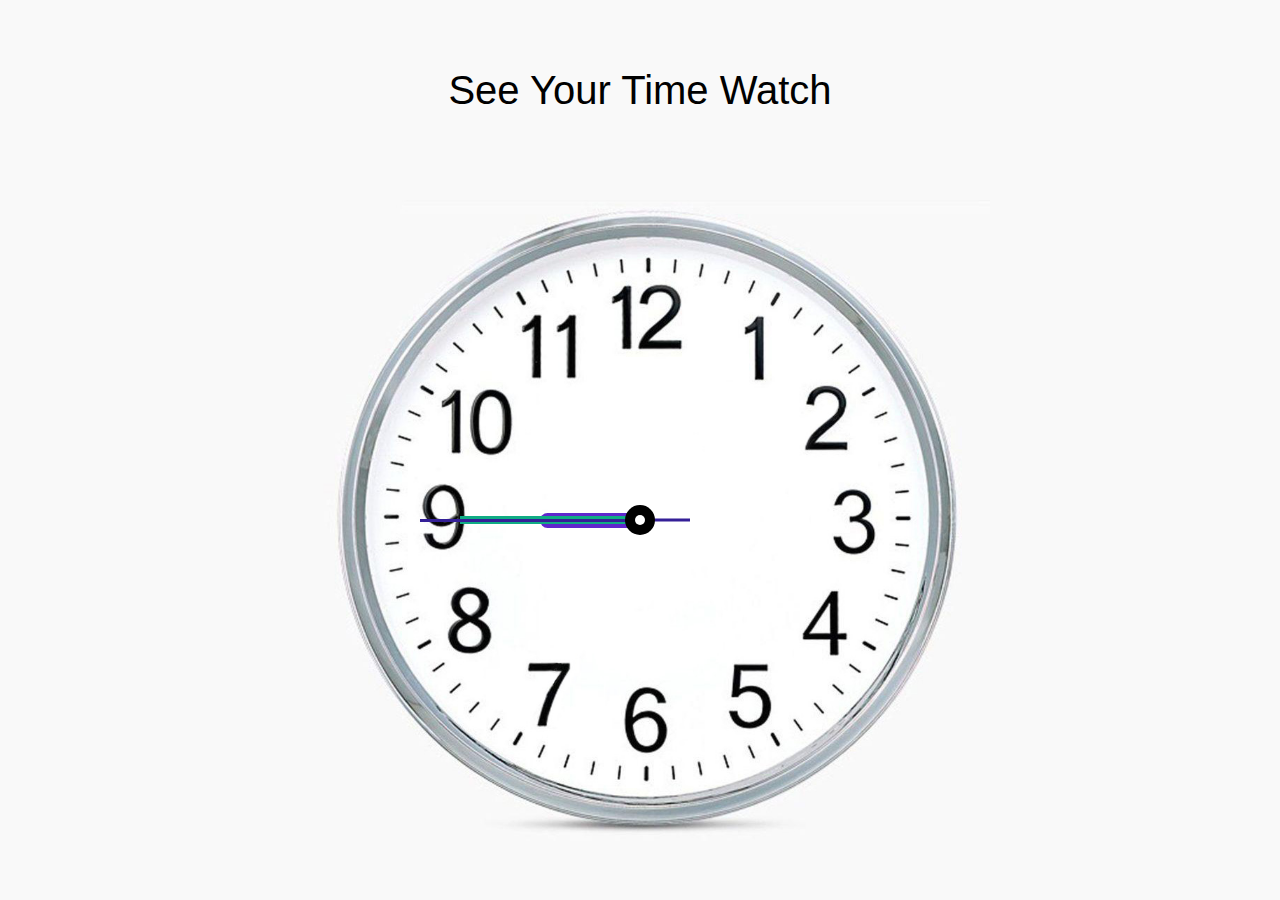
<file: clock/index.html>
<!DOCTYPE html>
<html lang="en">
	<head>
		<meta charset="UTF-8">
		<title>Javascript -- clock</title>
		<link rel="stylesheet" href="style.css">
	</head>
	<body>
		<div class="wrapper">
			<h1>See Your Time Watch</h1>
			<div class="analog-clock">
				<div class="clock-body">
					<div class="clock-num">
						
					</div>
				</div>

				<div class="clock-hand">
					<div class="hour-hand"></div>
					<div class="min-hand"></div>
					<div class="sec-hand"></div>
				</div>
			</div>

			<div class="digital-clock"></div>
		</div>
		<script src="main.js"></script>
	</body>
</html>
</file>
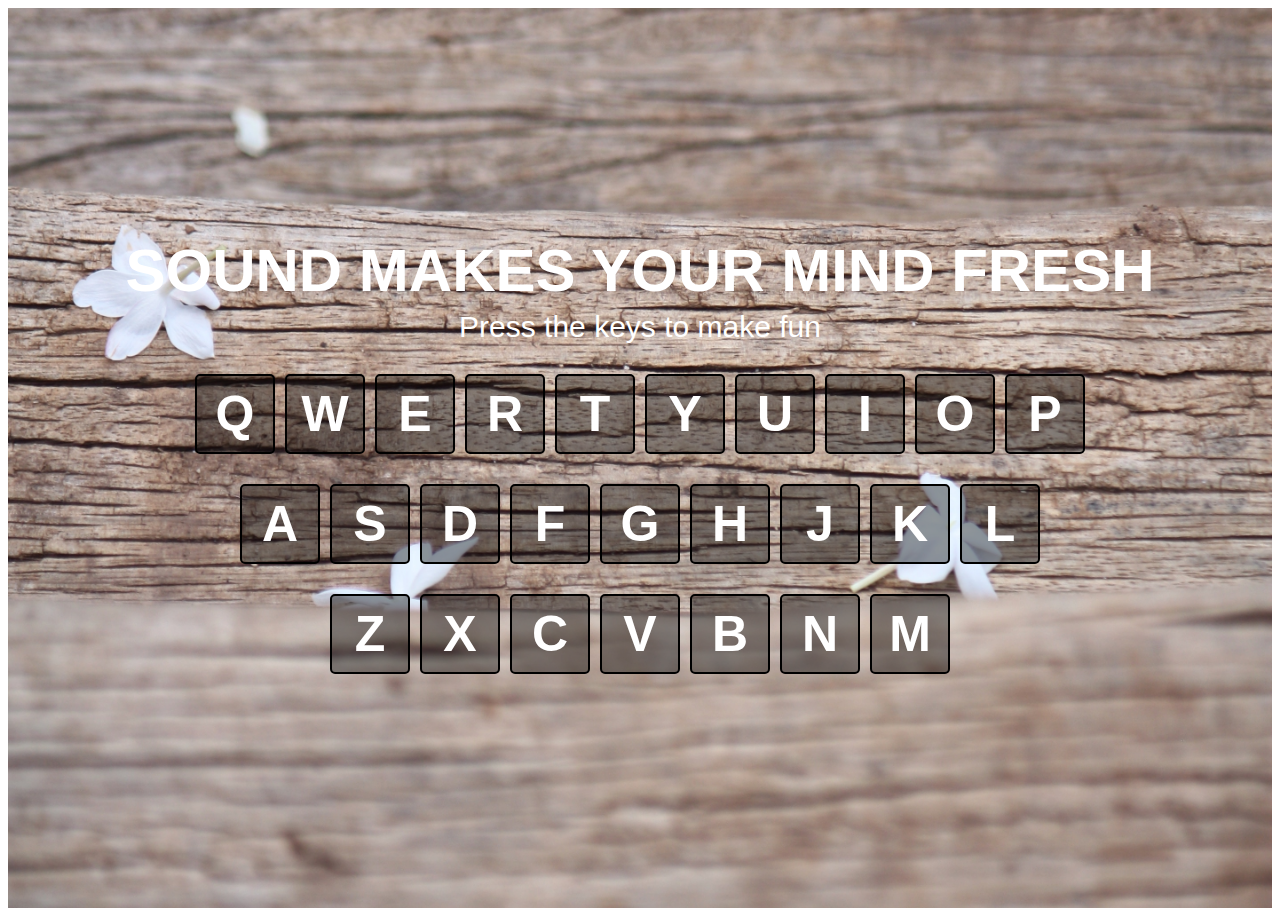
<file: drum/index.html>
<!DOCTYPE html>
<html lang="en">
	<head>
		<meta charset="UTF-8">
		<title>Javascript30-- Day 1</title>
		<link rel="stylesheet" href="style.css">
	</head>
	<body>
		<div class="wrapper">
			<div class="wrapper-content">
				<h1>Sound Makes Your Mind Fresh</h1>
				<p>Press the keys to make fun</p>
				<div class="keys">
					<div data-key="81" class="key">
						<span>Q</span>
					</div>
					<div data-key="87" class="key">
						<span>W</span>
					</div>
					<div data-key="69" class="key">
						<span>E</span>
					</div>
					<div data-key="82" class="key">
						<span>R</span>
					</div>
					<div data-key="84" class="key">
						<span>T</span>
					</div>
					<div data-key="89" class="key">
						<span>Y</span>
					</div>
					<div data-key="85" class="key">
						<span>U</span>
					</div>
					<div data-key="73" class="key">
						<span>I</span>
					</div>
					<div data-key="79" class="key">
						<span>O</span>
					</div>
					<div data-key="80" class="key">
						<span>P</span>
					</div>
				</div>
				<div class="keys">
					<div data-key="65" class="key">
						<span>A</span>
					</div>
					<div data-key="83" class="key">
						<span>S</span>
					</div>
					<div data-key="68" class="key">
						<span>D</span>
					</div>
					<div data-key="70" class="key">
						<span>F</span>
					</div>
					<div data-key="71" class="key">
						<span>G</span>
					</div>
					<div data-key="72" class="key">
						<span>H</span>
					</div>
					<div data-key="74" class="key">
						<span>J</span>
					</div>
					<div data-key="75" class="key">
						<span>K</span>
					</div>
					<div data-key="76" class="key">
						<span>L</span>
					</div>
				</div>
				<div class="keys">
					<div data-key="90" class="key">
						<span>Z</span>
					</div>
					<div data-key="88" class="key">
						<span>X</span>
					</div>
					<div data-key="67" class="key">
						<span>C</span>
					</div>
					<div data-key="86" class="key">
						<span>V</span>
					</div>
					<div data-key="66" class="key">
						<span>B</span>
					</div>
					<div data-key="78" class="key">
						<span>N</span>
					</div>
					<div data-key="77" class="key">
						<span>M</span>
					</div>
				</div>

				<div class="audio-sound">
					<audio data-key="65" src="audio/boom.wav"></audio>
					<audio data-key="83" src="audio/clap.wav"></audio>
					<audio data-key="68" src="audio/hihat.wav"></audio>
					<audio data-key="70" src="audio/kick.wav"></audio>
					<audio data-key="71" src="audio/openhat.wav"></audio>
					<audio data-key="72" src="audio/ride.wav"></audio>
					<audio data-key="74" src="audio/snare.wav"></audio>
					<audio data-key="75" src="audio/tink.wav"></audio>
					<audio data-key="76" src="audio/tom.wav"></audio>
					<audio data-key="90" src="audio/boom.wav"></audio>
					<audio data-key="88" src="audio/clap.wav"></audio>
					<audio data-key="67" src="audio/hihat.wav"></audio>
					<audio data-key="86" src="audio/kick.wav"></audio>
					<audio data-key="78" src="audio/openhat.wav"></audio>
					<audio data-key="77" src="audio/ride.wav"></audio>
					<audio data-key="81" src="audio/ride.wav"></audio>
					<audio data-key="87" src="audio/snare.wav"></audio>
					<audio data-key="69" src="audio/tink.wav"></audio>
					<audio data-key="82" src="audio/tom.wav"></audio>
					<audio data-key="84" src="audio/boom.wav"></audio>
					<audio data-key="89" src="audio/clap.wav"></audio>
					<audio data-key="85" src="audio/hihat.wav"></audio>
					<audio data-key="73" src="audio/kick.wav"></audio>
					<audio data-key="79" src="audio/openhat.wav"></audio>
					<audio data-key="80" src="audio/ride.wav"></audio>
				</div>
			</div>
		</div>
		<script src="main.js"></script>
	</body>
</html>
</file>
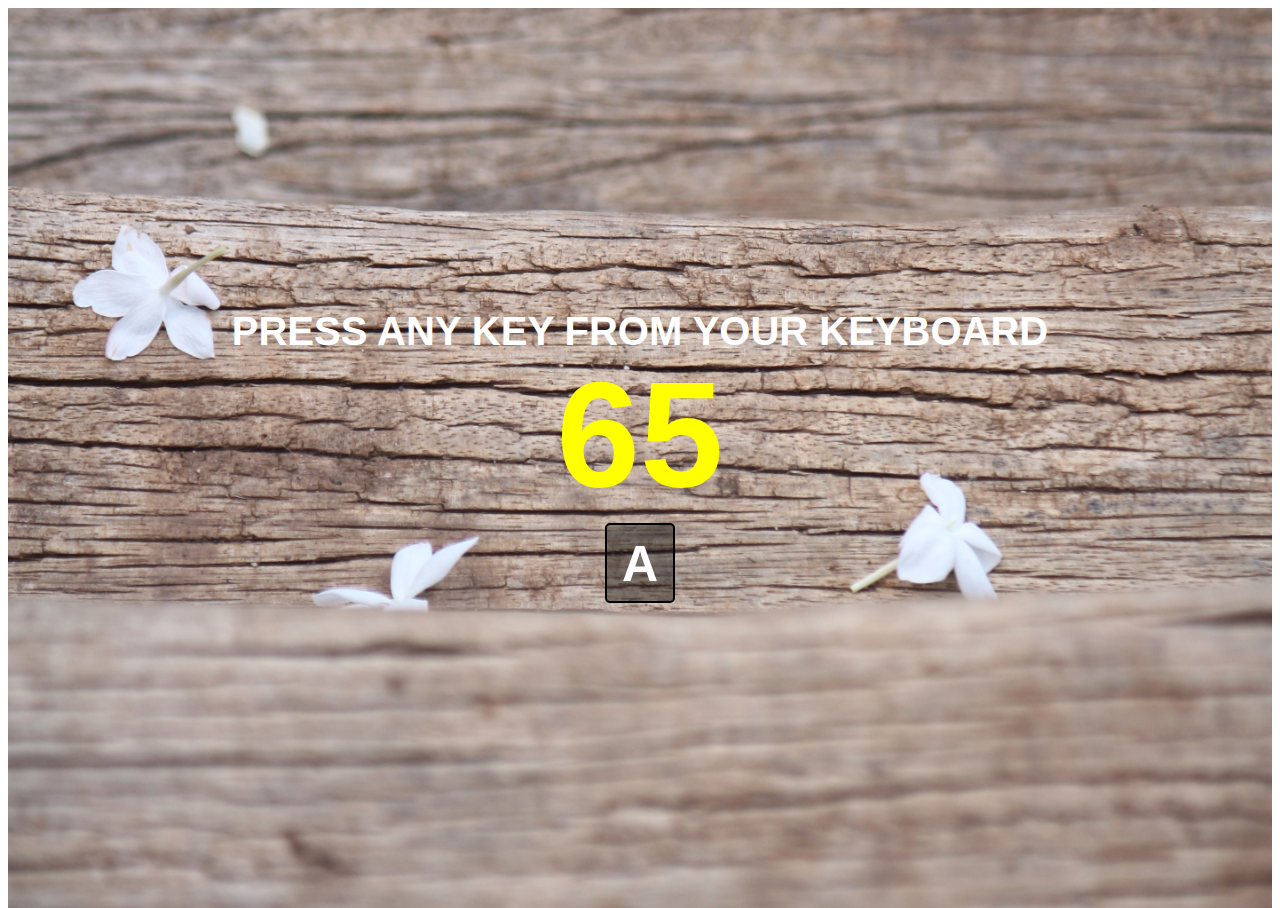
<file: key/index.html>
<!DOCTYPE html>
<html lang="en">
	<head>
		<meta charset="UTF-8">
		<title>Javascript30-- Day 1</title>
		<link rel="stylesheet" href="style.css">
	</head>
	<body>
		<div class="wrapper">
			<div class="wrapper-content">
				<h1>Press Any Key From your keyboard</h1>
				<div class="key-show">
					<h1 id="keyNumber">65</h1>
					<div class="key">A</div>
				</div>
			</div>
		</div>
		<script src="main.js"></script>
	</body>
</html>
</file>
<file: clock/style.css>
*{
	box-sizing: border-box;
    margin: 0;
    padding: 0;
}
body, html, .wrapper{
	height: 100%;
}

@import url('https://fonts.googleapis.com/css?family=Roboto:300,400,500,700');
body {
    font-family: 'Roboto', sans-serif;
    font-size: 15px;
    font-weight: 400;
    text-rendering: optimizeLegibility;
    -webkit-font-smoothing: antialiased;
    -moz-font-smoothing: antialiased;
    background-color: #f9f9f9;
}

select::-ms-expand {
    display: none;
}

img {
    max-width: 100%;
}

a:active,
a:focus {
    outline: none !important;
}

h1,
h2,
h3,
h4,
h5,
h6 {
    color: #333;
    font-weight: 500;
    line-height: 1.5;
    margin: 0;
    font-family: 'Roboto', sans-serif;
}

a {
    text-decoration: none !important;
}

ul {
    margin: 0;
    padding: 0;
    list-style: none;
}

a:hover,
a:focus {
    color: #323232;
}

a:hover,
.btn,
.btn:hover {
    -webkit-transition: all 0.3s ease;
    -moz-transition: all 0.3s ease;
    transition: all 0.3s ease;
}

a img,
iframe {
    border: none !important;
}

p {
    margin: 0;
    line-height: 22px;
    color: #7e7e7e;
    font-family: 'Roboto', sans-serif;
}

.wrapper h1{
    color: #000;
    font-size: 40px;
    text-align: center;
    padding-top: 60px;
}
.clock-num{
    border-radius: 50%;
    display: -webkit-flex;
    display: -moz-flex;
    display: -ms-flex;
    display: -o-flex;
    display: flex;
    justify-content: space-around;
}
.single-num{
    width: 3px;
    height: 5px;
    background-color: #000;
}

/* Clock Design */
.analog-clock {
    width: 700px;
    height: 700px;
    margin: auto;
    position: relative;
    margin-top: 50px;
    background: url(img/clock.jpg) no-repeat scroll center center / contain;
}
.clock-body{}
.clock-hand{
    position: absolute;
    left: 50%;
    top: 50%;
    transform: translate(-50%, -50%);
}
.clock-hand:before{
    position: absolute;
    left: 50%;
    top: 50%;
    transform: translate(-50%, -50%);
    background-color: #000;
    width: 30px;
    height: 30px;
    content: '';
    border-radius: 50%;
    z-index: 2;
}
.clock-hand:after{
    position: absolute;
    left: 50%;
    top: 50%;
    transform: translate(-50%, -50%);
    background-color: #fff;
    width: 10px;
    height: 10px;
    content: '';
    border-radius: 50%;
    z-index: 2;
}
.hour-hand{
    width: 100px;
    height: 15px;
    background-color: #5f27cd;
    border-radius: 10px 0 0 10px;
    position: absolute;
    right: 0;
    top: 50%;
    margin-top: -7.5px;
    transform-origin: 100%;

}
.min-hand{
    width: 180px;
    height: 8px;
    background-color: #10ac84;
    border-radius: 0 10px 10px 0;
    position: absolute;
    right: 0;
    top: 50%;
    margin-top: -4px;
    transform-origin: 100%;
}
.sec-hand{
    width: 220px;
    height: 3px;
    background-color: #341f97;
    position: absolute;
    right: 0;
    top: 50%;
    margin-top: -1.5px;
    transform-origin: 100%;
}
.sec-hand:before{
    width: 50px;
    height: 3px;
    background-color: #341f97;
    position: absolute;
    right: -50px;
    top: 50%;
    transform: translateY(-50%);
    content: '';
}
</file>
<file: drum/style.css>
*{
	box-sizing: border-box;
}
body, html, .wrapper{
	height: 100%;
}

@import url('https://fonts.googleapis.com/css?family=Roboto:300,400,500,700');
body {
    font-family: 'Roboto', sans-serif;
    font-size: 15px;
    font-weight: 400;
    text-rendering: optimizeLegibility;
    -webkit-font-smoothing: antialiased;
    -moz-font-smoothing: antialiased;
}

select::-ms-expand {
    display: none;
}

img {
    max-width: 100%;
}

a:active,
a:focus {
    outline: none !important;
}

h1,
h2,
h3,
h4,
h5,
h6 {
    color: #333;
    font-weight: 500;
    line-height: 1.5;
    margin: 0;
    font-family: 'Roboto', sans-serif;
}

a {
    text-decoration: none !important;
}

ul {
    margin: 0;
    padding: 0;
    list-style: none;
}

a:hover,
a:focus {
    color: #323232;
}

a:hover,
.btn,
.btn:hover {
    -webkit-transition: all 0.3s ease;
    -moz-transition: all 0.3s ease;
    transition: all 0.3s ease;
}

a img,
iframe {
    border: none !important;
}

p {
    margin: 0;
    line-height: 22px;
    color: #7e7e7e;
    font-family: 'Roboto', sans-serif;
}


.wrapper{
	background: url(img/background.jpg) no-repeat scroll center center / cover;
	display: -webkit-flex;
	display: -moz-flex;
	display: -ms-flex;
	display: -o-flex;
	display: flex;
	-ms-align-items: center;
	align-items: center;
	justify-content: center;
	-webkit-flex-wrap: wrap;
	-moz-flex-wrap: wrap;
	-ms-flex-wrap: wrap;
	-o-flex-wrap: wrap;
	flex-wrap: wrap;
}


.wrapper h1{
	font-size: 60px;
	color: #fff;
	line-height: 1.1;
	display: block;
	font-weight: 700;
	text-transform: uppercase;
	width: 100%;
	text-align: center;
}
.wrapper p{
	color: #fff;
	font-size: 30px;
	text-align: center;
	line-height: 1.5;
}

.keys{
	width: 100%;
	display: -webkit-flex;
	display: -moz-flex;
	display: -ms-flex;
	display: -o-flex;
	display: flex;
	-ms-align-items: center;
	align-items: center;
	justify-content: center;
	margin-top: 20px;
}
.key{
	font-size: 50px;
	font-weight: 700;
	color: #fff;
	width: 80px;
	height: 80px;
	display: -webkit-flex;
	display: -moz-flex;
	display: -ms-flex;
	display: -o-flex;
	display: flex;
	-ms-align-items: center;
	align-items: center;
	justify-content: center;
	background-color: rgba(0, 0, 0, .4);
	border-radius: 5px;
	margin: 5px;
	border: 2px solid  #000;
	transition: all 300ms ease;
	transform: scale(1);
}

.playing{
	background-color: rgba(0, 0, 0, 1);
	border-color: #f00;
	transform: scale(1.1);
}
</file>
<file: key/style.css>
*{
	box-sizing: border-box;
}
body, html, .wrapper{
	height: 100%;
}

@import url('https://fonts.googleapis.com/css?family=Roboto:300,400,500,700');
body {
    font-family: 'Roboto', sans-serif;
    font-size: 15px;
    font-weight: 400;
    text-rendering: optimizeLegibility;
    -webkit-font-smoothing: antialiased;
    -moz-font-smoothing: antialiased;
}

select::-ms-expand {
    display: none;
}

img {
    max-width: 100%;
}

a:active,
a:focus {
    outline: none !important;
}

h1,
h2,
h3,
h4,
h5,
h6 {
    color: #333;
    font-weight: 500;
    line-height: 1.5;
    margin: 0;
    font-family: 'Roboto', sans-serif;
}

a {
    text-decoration: none !important;
}

ul {
    margin: 0;
    padding: 0;
    list-style: none;
}

a:hover,
a:focus {
    color: #323232;
}

a:hover,
.btn,
.btn:hover {
    -webkit-transition: all 0.3s ease;
    -moz-transition: all 0.3s ease;
    transition: all 0.3s ease;
}

a img,
iframe {
    border: none !important;
}

p {
    margin: 0;
    line-height: 22px;
    color: #7e7e7e;
    font-family: 'Roboto', sans-serif;
}


.wrapper{
	background: url(img/background.jpg) no-repeat scroll center center / cover;
	display: -webkit-flex;
	display: -moz-flex;
	display: -ms-flex;
	display: -o-flex;
	display: flex;
	-ms-align-items: center;
	align-items: center;
	justify-content: center;
	-webkit-flex-wrap: wrap;
	-moz-flex-wrap: wrap;
	-ms-flex-wrap: wrap;
	-o-flex-wrap: wrap;
	flex-wrap: wrap;
}


.wrapper h1{
	font-size: 40px;
	color: #fff;
	line-height: 1.1;
	display: block;
	font-weight: 700;
	text-transform: uppercase;
	width: 100%;
	text-align: center;
}
.wrapper p{
	color: #fff;
	font-size: 30px;
	text-align: center;
	line-height: 1.5;
}
.key-show h1{
	color: yellow;
	font-size: 150px;
	font-weight: 700;
}
.key-show{
	text-align: center;
}
.keys{
	width: 100%;
	display: -webkit-flex;
	display: -moz-flex;
	display: -ms-flex;
	display: -o-flex;
	display: flex;
	-ms-align-items: center;
	align-items: center;
	justify-content: center;
	margin-top: 20px;
}
.key{
	font-size: 50px;
	font-weight: 700;
	color: #fff;
	height: 80px;
	display: inline-block;
	background-color: rgba(0, 0, 0, .4);
	border-radius: 5px;
	margin: 5px;
	border: 2px solid  #000;
	transition: all 300ms ease;
	transform: scale(1);
	text-transform: uppercase;
	padding: 10px 15px;

}

.playing{
	background-color: rgba(0, 0, 0, 1);
	border-color: #f00;
	transform: scale(1.1);
}
</file>
